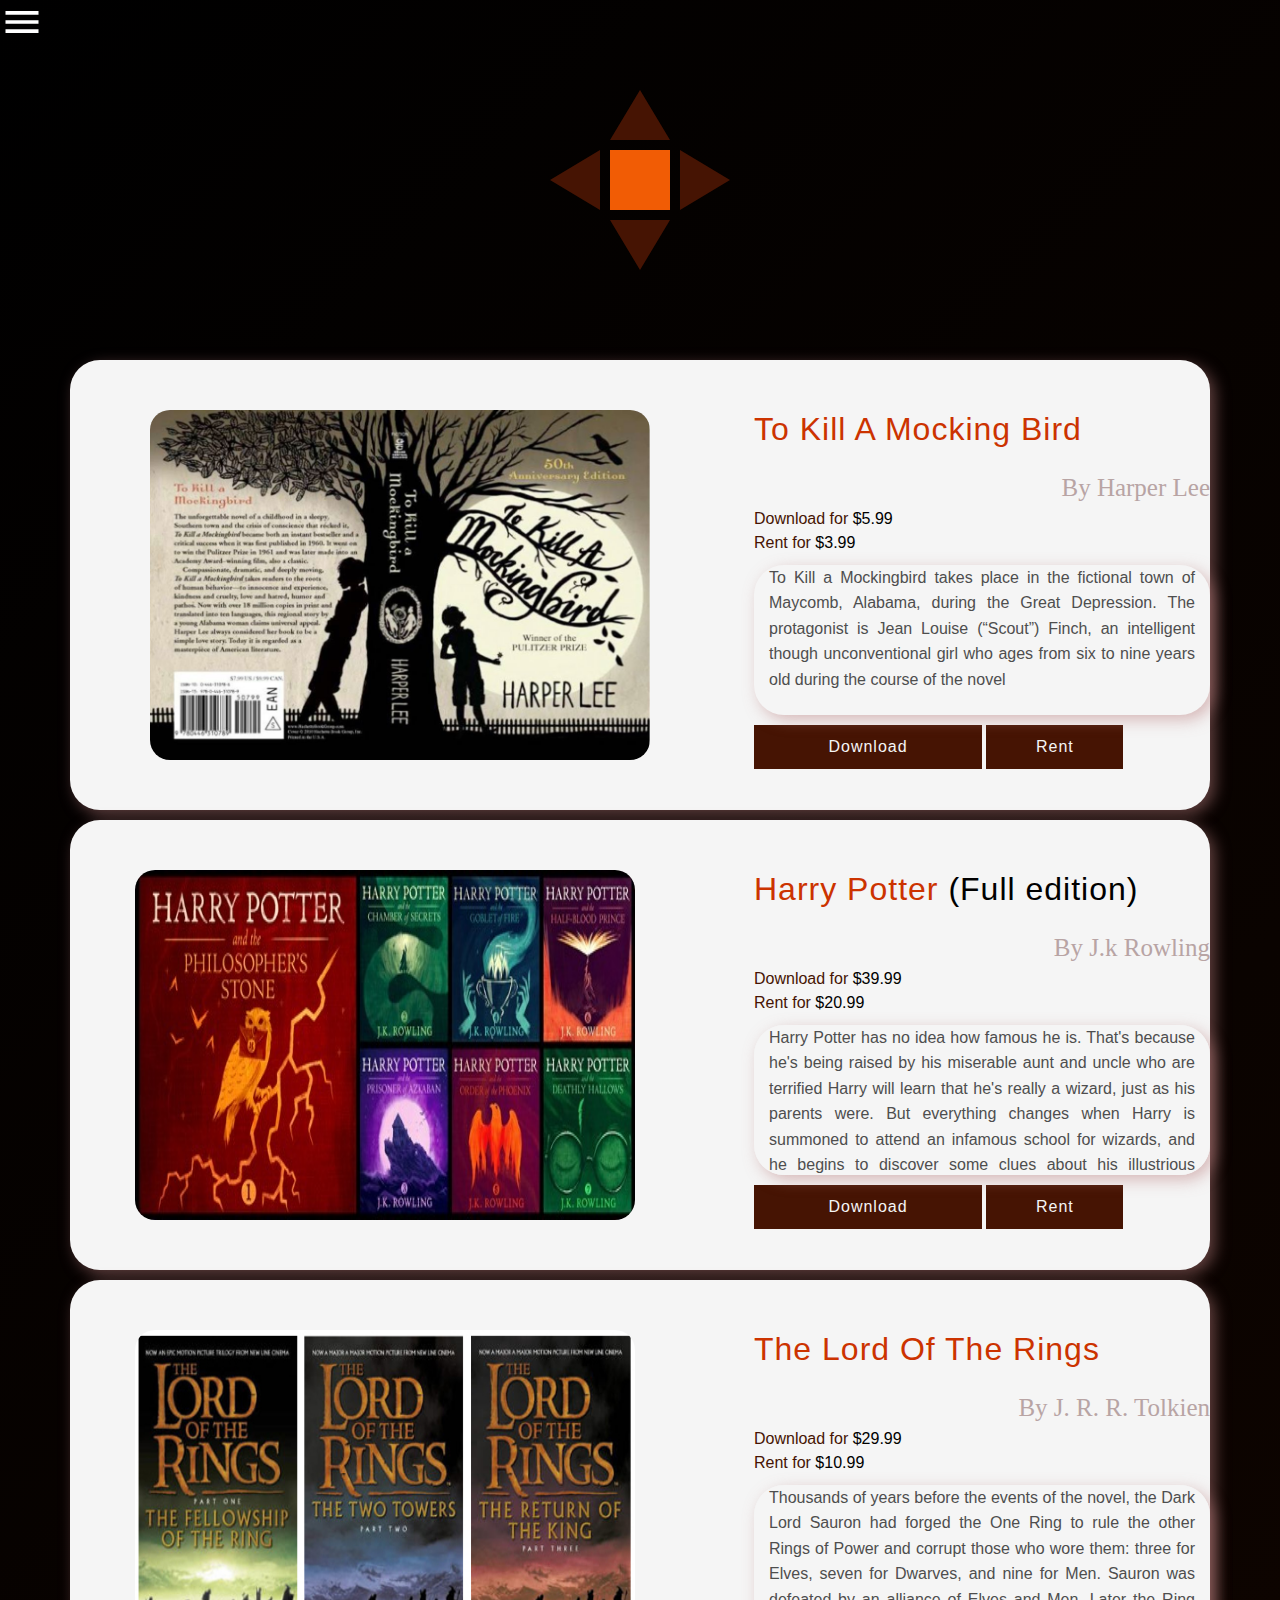
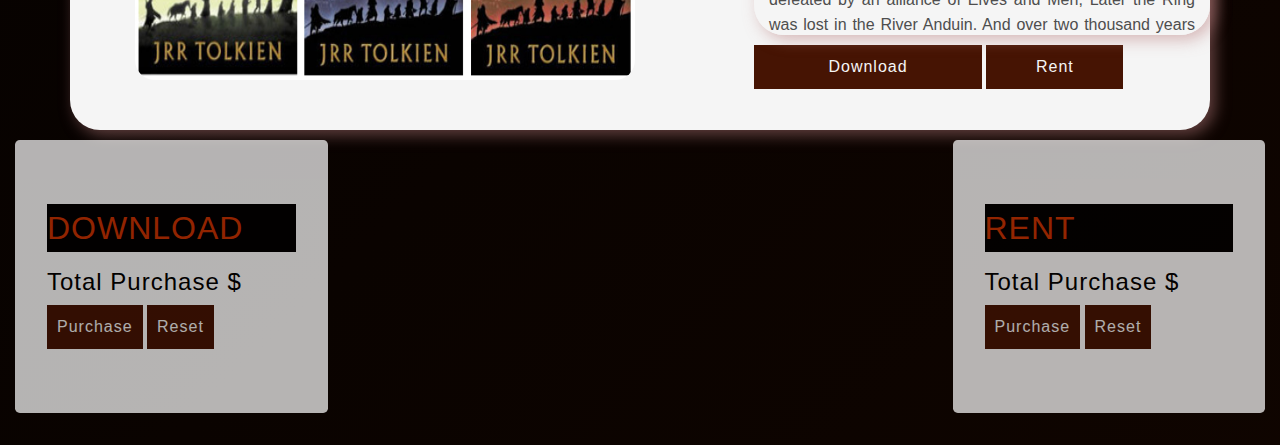
<file: Books/index.html>
<!DOCTYPE html>
<html lang="en">
<head>
    <meta charset="UTF-8">
    <meta name="viewport" content="width=device-width, initial-scale=1.0">
    <meta http-equiv="X-UA-Compatible" content="ie=edge">
    <link rel="stylesheet" href="index.css">
    <link rel="stylesheet" href="https://stackpath.bootstrapcdn.com/bootstrap/4.3.1/css/bootstrap.min.css" integrity="sha384-ggOyR0iXCbMQv3Xipma34MD+dH/1fQ784/j6cY/iJTQUOhcWr7x9JvoRxT2MZw1T" crossorigin="anonymous">
    <link href="https://unpkg.com/aos@2.3.1/dist/aos.css" rel="stylesheet">
    <link rel="stylesheet" href="https://fonts.googleapis.com/css?family=Open+Sans:300" type="text/css" />
    <title>books</title>
</head>
<body>
  <!----Navbar---->
    <header>
      <nav class=" menu  fixed-top">
        <input id ="menu__toggle" type="checkbox" class='menu__toggle'/>
        <label for="menu__toggle" class="menu__toggle-label">
          <svg preserveAspectRatio='xMinYMin' viewBox='0 0 24 24'>
            <path d='M3,6H21V8H3V6M3,11H21V13H3V11M3,16H21V18H3V16Z' />
          </svg>
          <svg preserveAspectRatio='xMinYMin' viewBox='0 0 24 24'>
            <path d="M19,6.41L17.59,5L12,10.59L6.41,5L5,6.41L10.59,12L5,17.59L6.41,19L12,13.41L17.59,19L19,17.59L13.41,12L19,6.41Z" />
          </svg>
        </label>
        <ol class='menu__content'>
          <li class="menu-item"><a href="#0">Home</a></li>
          <li class="menu-item"><a href="#0">Books</a></li>
          <li class="menu-item"><a href="#0">Books Events</a></li>
          <li class="menu-item"><a href="#0">About Us</a></li>
        </ol>
      </nav>
                  <!-----Logo------>
      <div class="this">
            <div class="perspective">
              <div class="sq"></div>
              <div class="s1"></div>
              <div class="s2"></div>
              <div class="s3"></div>
              <div class="s4"></div>
            </div>
            <div class="text">Escapism</div>
          </div>
    </header>
  <main>

    <!-- product one -->
    <div class="container">
      <div class="images col-lg-3">
        <img src="mockingbird2.jpg" height="350px"  />
      </div>
      <div class="product">
        <p>To Kill A Mocking Bird</p> 
      <div class="d-flex justify-content-end">
            <a href="https://en.wikipedia.org/wiki/Harper_Lee"> By Harper Lee</a>
      </div>
        <h8> Download for <span id="price-unit"> $5.99</span></h8> <br>
        <h8>Rent for <span id="rent-unit"> $3.99</span></h8>
        <p class="container desc">To Kill a Mockingbird takes place in the fictional town of Maycomb, Alabama, during the Great Depression. The protagonist is Jean Louise (“Scout”) Finch, an intelligent though unconventional girl who ages from six to nine years old during the course of the novel</p>
        <div class="buttons">
          <button onclick="download(1)" class="add" type="submit">Download</button>
          <button onclick="rent(1)" class="like" type="submit">Rent</button>
        </div>
      </div>
    </div>
    <!-- product two -->
    <div class="container">
        <div class="images">
          <img src="harrypotter.jpg" height="350px" />
        </div>
        <div class="product">
                <p>Harry Potter <span>(Full edition) </span></p> 
              <div class="d-flex justify-content-end">
                    <a href="https://en.wikipedia.org/wiki/J._K._Rowling"> By J.k Rowling</a>
              </div>
                <h8> Download for <span id="price-unit"> $39.99</span> </h8> <br>
                <h8>Rent for <span id="rent-unit"> $20.99</span> </h8>
                <p class="container desc">Harry Potter has no idea how famous he is. That's because he's being raised by his miserable aunt and uncle who are terrified Harry will learn that he's really a wizard, just as his parents were. But everything changes when Harry is summoned to attend an infamous school for wizards, and he begins to discover some clues about his illustrious birthright</p>
                <div class="buttons">
                  <button onclick="download(2)" class="add" type="submit">Download</button>
                  <button onclick="rent(2)" class="like" type="submit">Rent</button>
                </div>
              </div>
      </div>
      <!-- product three -->
      <div class="container">
          <div class="images">
            <img src="lordoftherings.jpg" height="350px" />
          </div>
          <div class="product">
                <p>The Lord Of The Rings </p> 
              <div class="d-flex justify-content-end">
                    <a href="https://en.wikipedia.org/wiki/J._R._R._Tolkien"> By J. R. R. Tolkien</a>
              </div>
                <h8> Download for <span id="price-unit"> $29.99</span></h8> <br>
                <h8>Rent for <span id="rent-unit"> $10.99</span></h8>
                <p class=" container desc">Thousands of years before the events of the novel, the Dark Lord Sauron had forged the One Ring to rule the other Rings of Power and corrupt those who wore them: three for Elves, seven for Dwarves, and nine for Men. Sauron was defeated by an alliance of Elves and Men, Later the Ring was lost in the River Anduin.
                        And over two thousand years later, the Ring was found by one of the river-folk called Déagol</p>
                <div class="buttons">
                  <button onclick="download(3)" class="add" type="submit">Download</button>
                  <button  onclick="rent(3)" class="like" type="submit">Rent</button>
                </div>
              </div>
        </div>
        <!-- Total Price -->
        <div class="col d-flex justify-content-between">
        <div class="jumbotron col-lg-3">
          <p class="type">DOWNLOAD </p>
            <h4>Total Purchase <span id="totPrice-download"></span>$</h4>
            <button onclick="purchaseD(1)" type="submit" value="Submit">Purchase</button>
            <button onclick="resetingD(1)" type="reset" value="Reset">Reset</button>
            </div>
            <div class="jumbotron col-lg-3 ">
              <p class="type">RENT </p>
                <h4>Total Purchase <span id="totPrice-rent"></span>$</h4>
                <button onclick="purchaseR(1)" type="submit" value="Submit">Purchase</button>
                <button  onclick="resetingR(1)" type="reset" value="Reset">Reset</button>
                </div>
      </div>
















  </main>
  






















<script src="https://unpkg.com/aos@2.3.1/dist/aos.js"></script>
<script>
        AOS.init();
      </script>
<script type="text/javascript" src="index.js"></script> 
<script src="https://code.jquery.com/jquery-3.3.1.slim.min.js" integrity="sha384-q8i/X+965DzO0rT7abK41JStQIAqVgRVzpbzo5smXKp4YfRvH+8abtTE1Pi6jizo" crossorigin="anonymous"></script>
<script src="https://cdnjs.cloudflare.com/ajax/libs/popper.js/1.14.7/umd/popper.min.js" integrity="sha384-UO2eT0CpHqdSJQ6hJty5KVphtPhzWj9WO1clHTMGa3JDZwrnQq4sF86dIHNDz0W1" crossorigin="anonymous"></script>
<script src="https://stackpath.bootstrapcdn.com/bootstrap/4.3.1/js/bootstrap.min.js" integrity="sha384-JjSmVgyd0p3pXB1rRibZUAYoIIy6OrQ6VrjIEaFf/nJGzIxFDsf4x0xIM+B07jRM" crossorigin="anonymous"></script>
</body>
</html>
</file>
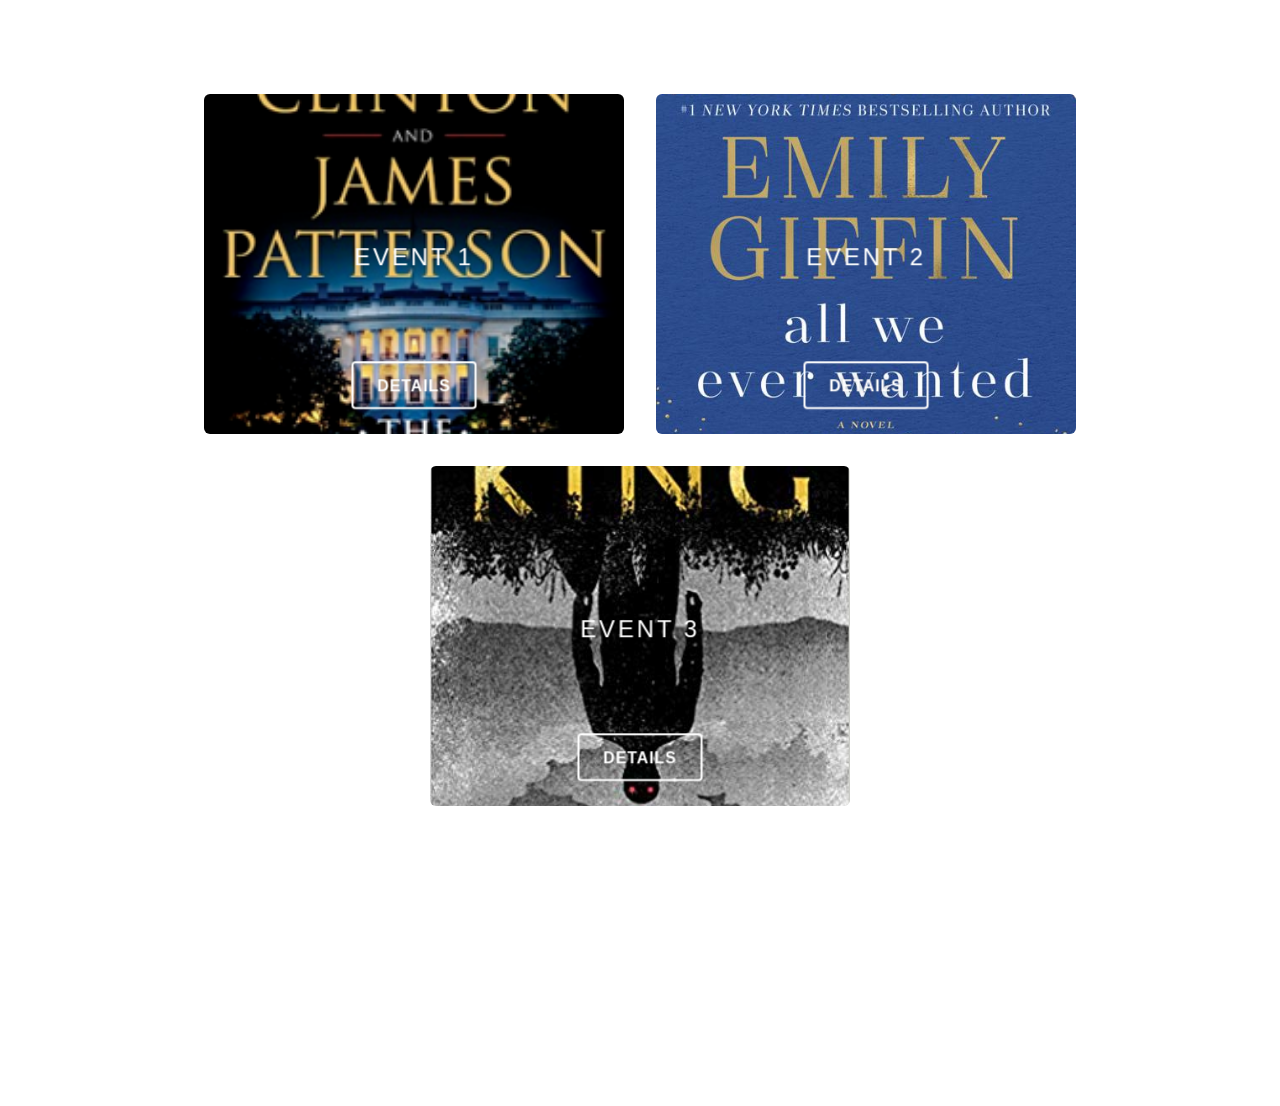
<file: group work/index.html>
<!DOCTYPE html>
<html lang="en">
<head>
	<meta charset="UTF-8">
	<meta name="viewport" content="width=device-width, initial-scale=1.0">
	<meta http-equiv="X-UA-Compatible" content="ie=edge">
	<title>Eevents Page</title>
	<link rel="stylesheet" href="style.css">

    
</head>
<body>
        <div class="wrapper">
                <div class="card">
                    <input type="checkbox" id="card1" class="more" aria-hidden="true">
                    <div class="content">
                        <div class="front" style="background-image: url('bestseller1.png')">
                            <div class="inner">
                                <h2>Event 1</h2>
                                <div class="rating">
                                    <i class="fas fa-star"></i>
                                    <i class="fas fa-star"></i>
                                    <i class="fas fa-star"></i>
                                    <i class="fas fa-star"></i>
                                    <i class="far fa-star"></i>
                                </div>
                                <label for="card1" class="button" aria-hidden="true">
                                    Details
                                </label>
                            </div>
                        </div>
                        <div class="back">
                            <div class="inner">
                                <div class="info">
                                    <span>5th</span>
                                    <div class="icon">
                                        <i class="fas fa-users"></i>
                                        <span>July</span>
                                    </div>
                                </div>
                                <div class="info">
                                    <span>4</span>
                                    <div class="icon">
                                        <i class="fas fa-door-open"></i>
                                        <span>PM</span>
                                    </div>
                                </div>
                                <div class="info">
                                    <span>3</span>
                                    <div class="icon">
                                        <i class="fas fa-bed"></i>
                                        <span>Book sales</span>
                                    </div>
                                </div>
                                <div class="info">
                                    <span>1</span>
                                    <div class="icon">
                                        <i class="fas fa-bath"></i>
                                        <span>Autographed Book</span>
                                    </div>
                                </div>
                                <div class="description">
                                    <p>Join us in our summer event hosted by "Jörgen" featuring one of the best sellers "THE PERSIDENT IS MISSING"</p>
                                    <p>By Bill Clinton and James Patterson.
                                       </p>
                                </div>
                                <div class="location">Sydney, Australia</div>
                                <div class="price">3€ Entry fee</div>
                                <label for="card1" class="button return" aria-hidden="true">
                                    <i class="fas fa-arrow-left"></i>
                                </label>
                            </div>
                        </div>
                    </div>
                    <div class="mapouter"><div class="gmap_canvas"><iframe width="400" height="300" id="gmap_canvas" src="https://maps.google.com/maps?q=sydney&t=&z=13&ie=UTF8&iwloc=&output=embed" frameborder="0" scrolling="no" marginheight="0" marginwidth="0"></iframe><a href="https://www.embedgooglemap.net/blog/best-wordpress-themes/">best wordpress themes</a></div><style>.mapouter{position:relative;text-align:right;height:300px;width:400px;}.gmap_canvas {overflow:hidden;background:none!important;height:300px;width:400px;}</style></div>
                </div>
                <div class="card">
                    <input type="checkbox" id="card2" class="more">
                    <div class="content">
                        <div class="front" style="background-image: url('bestseller2.png')">
                            <div class="inner">
                                <h2>Event 2</h2>
                                <div class="rating">
                                    <i class="fas fa-star"></i>
                                    <i class="fas fa-star"></i>
                                    <i class="fas fa-star"></i>
                                    <i class="fas fa-star-half-alt"></i>
                                    <i class="far fa-star"></i>
                                </div>
                                <label for="card2" class="button" aria-hidden="true">
                                    Details
                                </label>
                            </div>
                        </div>
                        <div class="back">
                            <div class="inner">
                                <div class="info">
                                    <span>4th</span>
                                    <div class="icon">
                                        <i class="fas fa-users"></i>
                                        <span>August</span>
                                    </div>
                                </div>
                                <div class="info">
                                    <span>3</span>
                                    <div class="icon">
                                        <i class="fas fa-door-open"></i>
                                        <span>PM</span>
                                    </div>
                                </div>
                                <div class="info">
                                    <span>2</span>
                                    <div class="icon">
                                        <i class="fas fa-bed"></i>
                                        <span>Signed Books</span>
                                    </div>
                                </div>
                                <div class="info">
                                    <span>1</span>
                                    <div class="icon">
                                        <i class="fas fa-bath"></i>
                                        <span>extra copy</span>
                                    </div>
                                </div>
                                <div class="description">
                                    <p>
                                        Event hosted by "Sven" featuring one of the best sellers of 2018 by the name of "all we ever wanted"
                                        
                                        By Emily Giffin</p>
                                    
                                </div>
                                <div class="location">Stockholm, Sweden</div>
                                <div class="price">69€ entry fee</div>
                                <label for="card2" class="button return" aria-hidden="true">
                                    <i class="fas fa-arrow-left"></i>
                                </label>
                            </div>
                        </div>
                    </div>
                    <div class="mapouter"><div class="gmap_canvas"><iframe width="400" height="300" id="gmap_canvas" src="https://maps.google.com/maps?q=stockholm&t=&z=13&ie=UTF8&iwloc=&output=embed" frameborder="0" scrolling="no" marginheight="0" marginwidth="0"></iframe><a href="https://www.embedgooglemap.net/blog/best-wordpress-themes/">best wordpress themes</a></div><style>.mapouter{position:relative;text-align:right;height:300px;width:400px;}.gmap_canvas {overflow:hidden;background:none!important;height:300px;width:400px;}</style></div>
                </div>
                
                <div class="card">
                    <input type="checkbox" id="card3" class="more">
                    <div class="content">
                        <div class="front" style="background-image: url('bestseller5.png')">
                            <div class="inner">
                                <h2>Event 3</h2>
                                <div class="rating">
                                    <i class="fas fa-star"></i>
                                    <i class="fas fa-star"></i>
                                    <i class="fas fa-star"></i>
                                    <i class="fas fa-star"></i>
                                    <i class="fas fa-star"></i>
                                </div>
                                <label for="card3" class="button" aria-hidden="true">
                                    Details
                                </label>
                            </div>
                        </div>
                        <div class="back">
                            <div class="inner">
                                <div class="info">
                                    <span>4th</span>
                                    <div class="icon">
                                        <i class="fas fa-users"></i>
                                        <span>September</span>
                                    </div>
                                </div>
                                <div class="info">
                                    <span>5</span>
                                    <div class="icon">
                                        <i class="fas fa-door-open"></i>
                                        <span>PM</span>
                                    </div>
                                </div>
                                <div class="info">
                                    <span>5</span>
                                    <div class="icon">
                                        <i class="fas fa-bed"></i>
                                        <span>Book sales</span>
                                    </div>
                                </div>
                                <div class="info">
                                    <span>2</span>
                                    <div class="icon">
                                        <i class="fas fa-bath"></i>
                                        <span>extra copies</span>
                                    </div>
                                </div>
                                <div class="description">
                                    <p>Event hosted By "Water Sheep" featuring one of the best sellers "THE OUTSIDER"</p>
                                    <p>By Stephen King</p>
                                        
                                </div>
                                <div class="location">Area 51, Nevada</div>
                                <div class="price">420€ entry fee</div>
                                <label for="card3" class="button return" aria-hidden="true">
                                    <i class="fas fa-arrow-left"></i>
                                </label>
                            </div>
                        </div>
                    </div>
                    <div class="mapouter"><div class="gmap_canvas"><iframe width="400" height="300" id="gmap_canvas" src="https://maps.google.com/maps?q=groom%20lake&t=&z=13&ie=UTF8&iwloc=&output=embed" frameborder="0" scrolling="no" marginheight="0" marginwidth="0"></iframe><a href="https://www.embedgooglemap.net/blog/best-wordpress-themes/">best wordpress themes</a></div><style>.mapouter{position:relative;text-align:right;height:300px;width:400px;}.gmap_canvas {overflow:hidden;background:none!important;height:300px;width:400px;}</style></div>
                </div>
                
            </div>
	
</body>
</html>
</file>
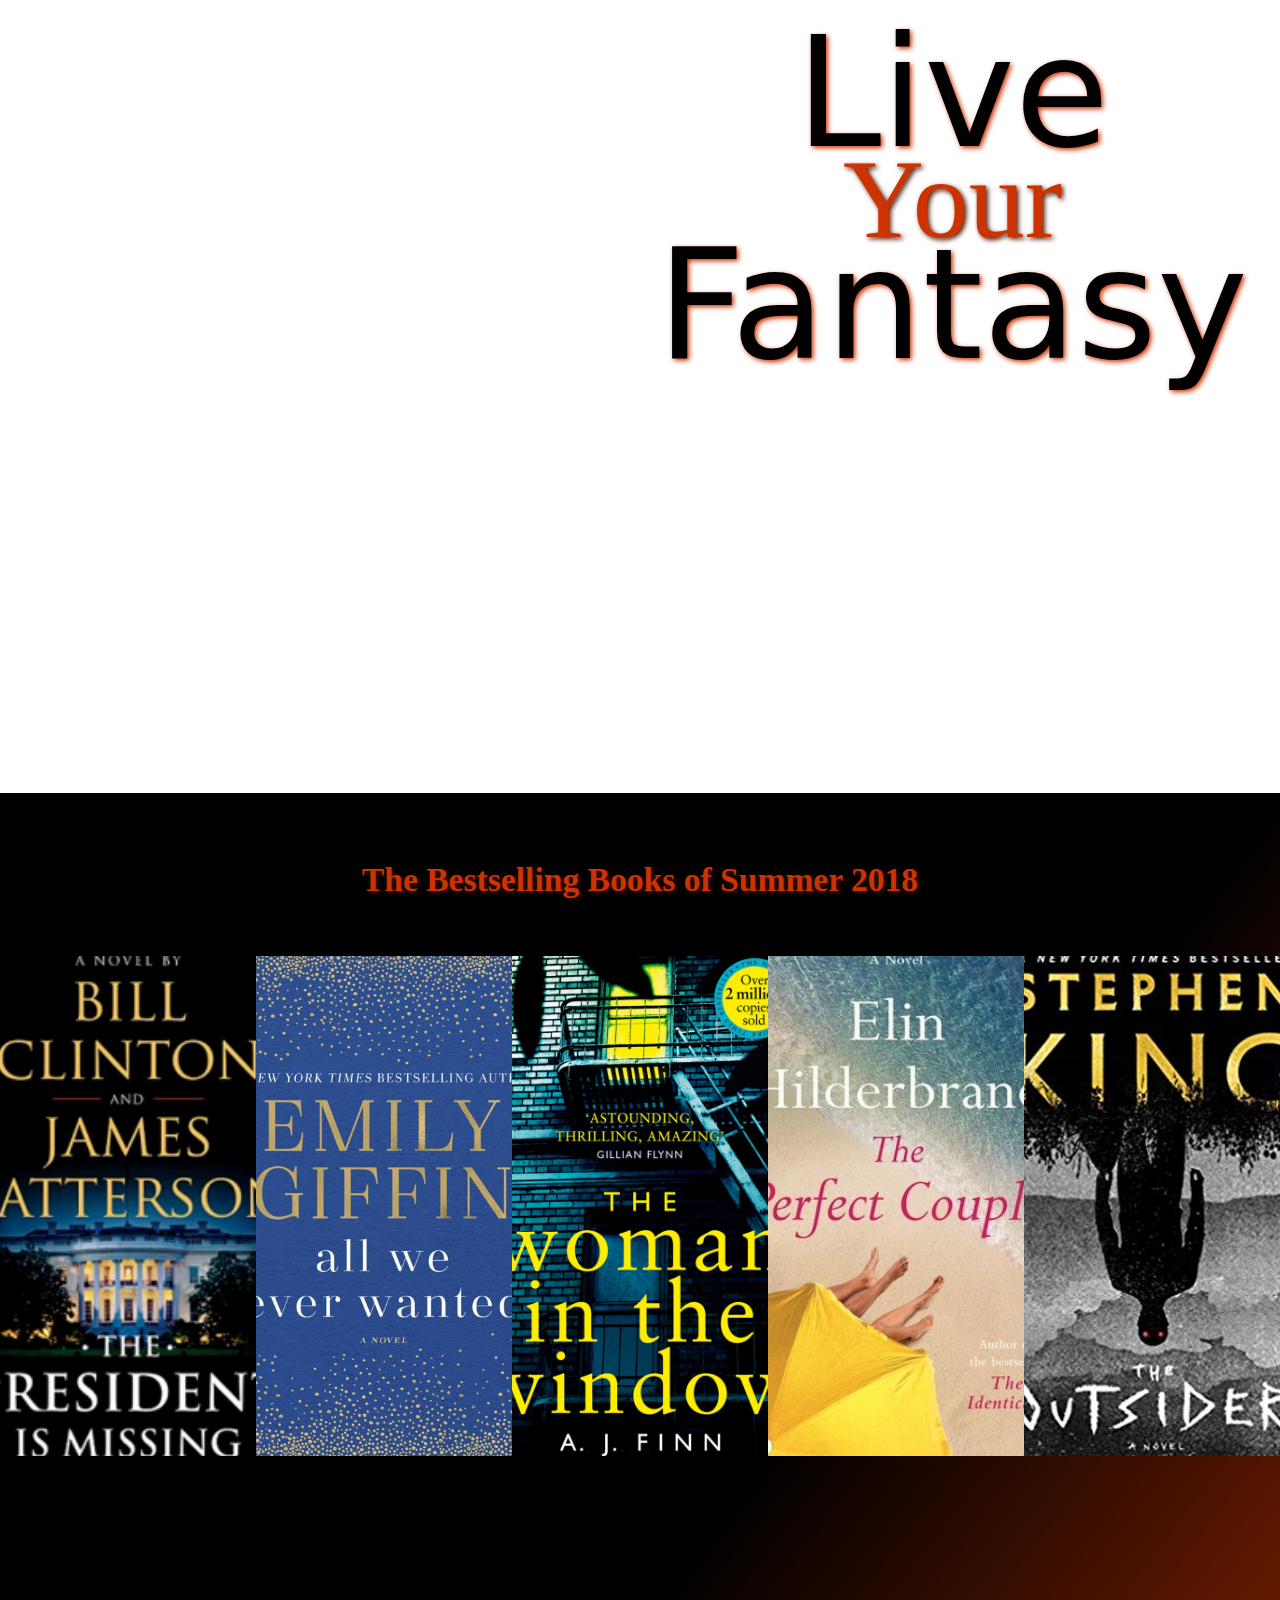
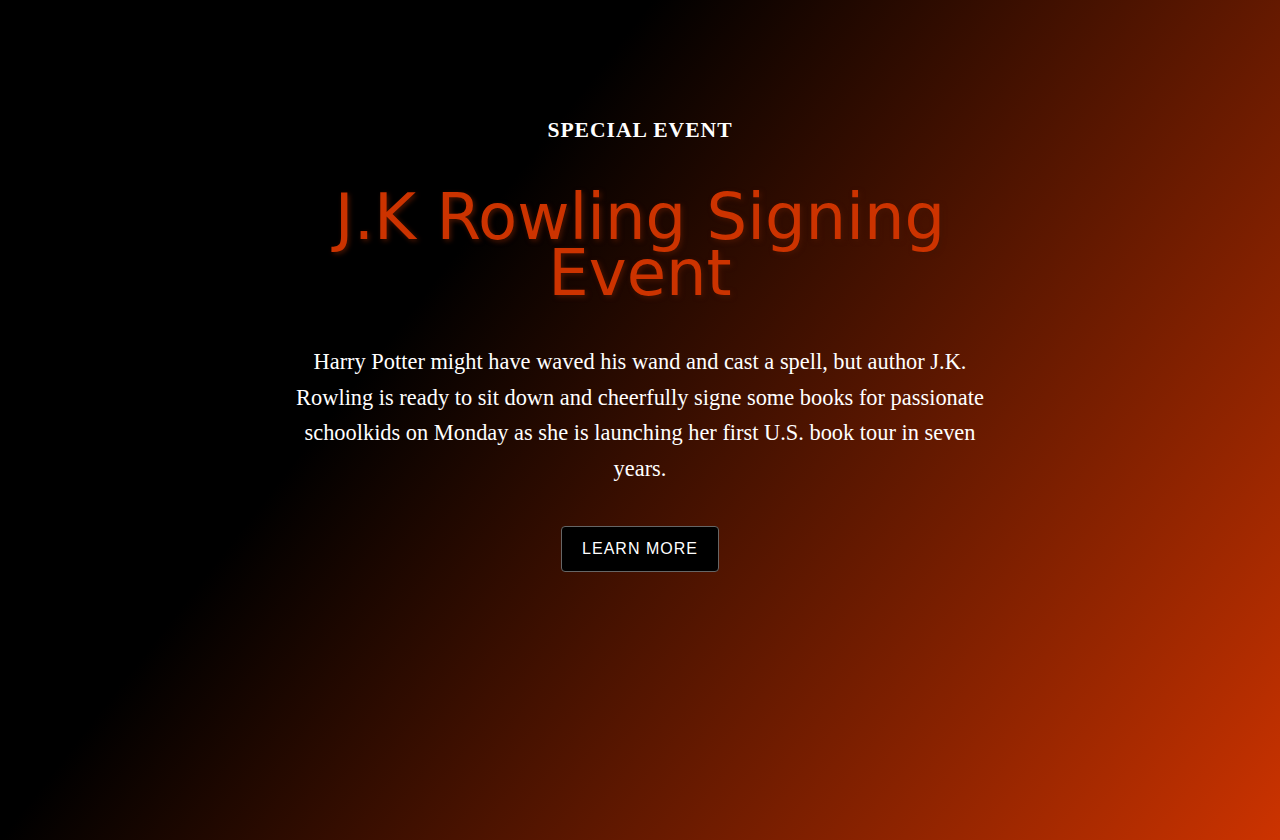
<file: Sign Up/index.html>
<!DOCTYPE html>
<html lang="en">
<head>
    <meta charset="UTF-8">
    <meta name="viewport" content="width=device-width, initial-scale=1.0">
    <meta http-equiv="X-UA-Compatible" content="ie=edge">
    <link rel="stylesheet" href="index.css">
    <title>Escapism</title>
</head>
 <body>
  <nav class=" menu  fixed-top">
    <input id ="menu__toggle" type="checkbox" class='menu__toggle'/>
    <label for="menu__toggle" class="menu__toggle-label">
      <svg preserveAspectRatio='xMinYMin' viewBox='0 0 24 24'>
        <path d='M3,6H21V8H3V6M3,11H21V13H3V11M3,16H21V18H3V16Z' />
      </svg>
      <svg preserveAspectRatio='xMinYMin' viewBox='0 0 24 24'>
        <path d="M19,6.41L17.59,5L12,10.59L6.41,5L5,6.41L10.59,12L5,17.59L6.41,19L12,13.41L17.59,19L19,17.59L13.41,12L19,6.41Z" />
      </svg>
    </label>
    <ol class='menu__content'>
      <li class="menu-item"><a href="#0">Home</a></li>
      <li class="menu-item"><a href="#0">Books</a></li>
      <li class="menu-item"><a href="#0">Books Events</a></li>
      <li class="menu-item"><a href="#0">About Us</a></li>
    </ol>
  </nav>
  <!-- sign in -->
  
  <!-- main -->
              <header>
       <h1>Live<span>Your</span>Fantasy </h1>
   </header>
   <main>
         <div class="slider-container">
      <center><h2>The Bestselling Books of Summer 2018</h2></center>
      <div class="flexbox-slider flexbox-slider-1">
        <div class="flexbox-slide">
          <img src="bestseller1.png" alt="Slide Image">
          <div class="text-block">
 <div class="text">
   <p>The publishing event of 2018: Bill Clinton and James Patterson’s The President Is Missing is a superlative thriller…one that can really happen, and one that must not be missed.
       The President Is Missing confronts a threat so huge that it jeopardizes not just Pennsylvania Avenue and Wall Street, but all of America. Uncertainty and fear grip the nation...</p>
 </div>
          </div>
        </div>
        <div class="flexbox-slide">
          <img src="bestseller2.png" alt="Slide Image">
          <div class="text-block">
 <div class="text">
   <p>Nina Browning is living the good life after marrying into Nashville’s elite. More recently, her husband made a fortune selling his tech business, and their adored son has been accepted to Princeton.
       Yet sometimes the middle-class small-town girl in Nina wonders if she’s strayed from the person she once was...</p>
 </div>
          </div>
        </div>
        <div class="flexbox-slide">
          <img src="bestseller3.png" alt="Slide Image">
          <div class="text-block">
 <div class="text">
   <p>For readers of Gillian Flynn and Tana French comes one of the decade’s most anticipated debuts, to be published in 36 languages around the world and already in development as a major film from Fox: a twisty, powerful Hitchcockian thriller about an agoraphobic woman who believes she witnessed a crime in a neighboring house.
       It isn’t paranoia if it’s really happening…</p>
 </div>
          </div>
        </div>
        <div class="flexbox-slide">
          <img src="bestseller4.png" alt="Slide Image">
          <div class="text-block">
 <div class="text">
   <p>It’s wedding season on Nantucket. The beautiful island is overrun with summer people — an annual source of aggravation for year-round residents. And that’s not the only tension brewing offshore...</p>
 </div>
          </div>
        </div>
        <div class="flexbox-slide">
          <img src="bestseller5.png" alt="Slide Image">
          <div class=" text-block">
 <div class="text">
   <p>An unspeakable crime. A confounding investigation. At a time when the King brand has never been stronger, he has delivered one of his most unsettling and compulsively readable stories. DNA evidence to go with the fingerprints and witnesses.
       An 11-year-old boy’s violated corpse is found in a town park. Eyewitnesses and fingerprints point unmistakably to one of Flint City’s most popular citizens...</p>
 </div>
          </div>
        </div>
      </div>
    </div>
  <!-- other -->
  
  <!-- special event -->
    <div class="container">
          <div class="item">
 <h3>Special Event</h3>
 <h1>J.K Rowling Signing Event</h1>
 <p>
     Harry Potter might have waved his wand and cast a spell, but author J.K. Rowling is ready to sit down and cheerfully signe some books for passionate schoolkids on Monday as she is launching her first U.S. book tour in seven years.
   </p>
 <a href="#"><button class="btn btn-primary"> Learn More </button></a>
          </div>
        </div>
   </main>
  <footer>
    <div class="hero-container">
   
    </div>
  </footer>






<script src="index.js"></script> 
<script src="https://code.jquery.com/jquery-3.3.1.slim.min.js" integrity="sha384-q8i/X+965DzO0rT7abK41JStQIAqVgRVzpbzo5smXKp4YfRvH+8abtTE1Pi6jizo" crossorigin="anonymous"></script>
<script src="https://cdnjs.cloudflare.com/ajax/libs/popper.js/1.14.7/umd/popper.min.js" integrity="sha384-UO2eT0CpHqdSJQ6hJty5KVphtPhzWj9WO1clHTMGa3JDZwrnQq4sF86dIHNDz0W1" crossorigin="anonymous"></script>
<script src="https://stackpath.bootstrapcdn.com/bootstrap/4.3.1/js/bootstrap.min.js" integrity="sha384-JjSmVgyd0p3pXB1rRibZUAYoIIy6OrQ6VrjIEaFf/nJGzIxFDsf4x0xIM+B07jRM" crossorigin="anonymous"></script>
</body>
</html>
</file>
<file: Books/index.css>
body {
	
	color: #fff;
	background: linear-gradient(-45deg, #5f514c ,#ff2b00, #140600,  #000000);
	background-size: 400% 400%;
	-webkit-animation: Gradient 15s ease infinite;
	-moz-animation: Gradient 15s ease infinite;
	animation: Gradient 15s ease infinite;
}

@-webkit-keyframes Gradient {
	10% {
		background-position: 0% 50%
	}
	50% {
		background-position: 100% 50%
	}
	100% {
		background-position: 0% 50%
	}
}

@-moz-keyframes Gradient {
	0% {
		background-position: 0% 50%
	}
	50% {
		background-position: 100% 50%
	}
	100% {
		background-position: 0% 50%
	}
}

@keyframes Gradient {
	0% {
		background-position: 0% 50%
	}
	50% {
		background-position: 100% 50%
	}
	100% {
		background-position: 0% 50%
	}
}

h1,
h6 {
	font-family: 'Open Sans';
	font-weight: 300;
	text-align: center;
	position: absolute;
	top: 45%;
	right: 0;
	left: 0;
}
/******NAVBAR*******/
@import url("https://fonts.googleapis.com/css?family=Lato");
* {
  box-sizing: border-box;
 
}

svg {
  cursor: pointer;
  height: 44px;
  width: 44px;
}
svg path {
  fill: #fff;

}
svg path:hover{
	fill:#f5ab35;
	box-shadow: #cc3300;
}
ol {
  list-style-type: none;
}
a[href] {
  color: #b8a4a4;
  /* text-shadow: 2px 2px 5px #ffffff; */
  font-family: 'Sucrose Bold Two';
  font-size: 25px;
  position: relative;
  text-decoration: none;
}
a[href]:hover:after {
  -webkit-transform: scaleX(1);
          transform: scaleX(1);
}
a[href]:after {
  content: '';
  position: absolute;
  top: 100%;
  height: 4px;
  background: #fff;
  left: 0;
  right: 0;
  transition: -webkit-transform 0.15s;
  transition: transform 0.15s;
  transition: transform 0.15s, -webkit-transform 0.15s;
  -webkit-transform-origin: left;
          transform-origin: left;
  -webkit-transform: scaleX(0);
          transform: scaleX(0);
}
.menu {
  position: relative;
  width: 250px;
}
.menu__content {
  color: #fff;
  /* font-family: 'Times New Roman', Times, serif;
  font-size: 20px; */
  text-decoration: none;
  margin: 0;
  padding: 0 0 25px 0;
  position: absolute;
  right: 100%;
  top: 0;
  width: 250px;
  z-index: 2;
}
.menu__toggle-label {
  height: 44px;
  left: 0;
  position: absolute;
  width: 44px;
}
.menu__toggle-label svg {
  left: 0;
  position: absolute;
  top: 0;
  transition: -webkit-transform 0.15s;
  transition: transform 0.15s;
  transition: transform 0.15s, -webkit-transform 0.15s;
  z-index: 2;
}
.menu__toggle-label svg:nth-of-type(2) {
  left: 250px;
  -webkit-transform: scale(0);
          transform: scale(0);
}
.menu__toggle {
  opacity: 0;
  position: fixed;
}
.menu__toggle:checked ~ .menu__toggle-label {
  background: rgba(0,0,0,0.65);
  height: 100vh;
  left: 0;
  position: fixed;
  top: 0;
  transition: background 0.15s;
  width: 100vw;
}
.menu__toggle:checked ~ .menu__toggle-label svg:nth-of-type(1) {
  -webkit-transform: scale(0);
          transform: scale(0);
}
.menu__toggle:checked ~ .menu__toggle-label svg:nth-of-type(2) {
  left: 250px;
  -webkit-transform: scale(1);
          transform: scale(1);
  transition: -webkit-transform 0.15s;
  transition: transform 0.15s;
  transition: transform 0.15s, -webkit-transform 0.15s;
  transition-delay: 0.925s;
}
.menu__toggle:checked ~ .menu__content {
  -webkit-transform: translate(100%, 0);
          transform: translate(100%, 0);
}
.menu__toggle:checked ~ .menu__content .menu-item {
  -webkit-transform: translateX(0);
          transform: translateX(0);
  transition: border-color 0.15s, -webkit-transform 0.15s cubic-bezier(0.175, 0.885, 0.32, 1.275);
  transition: transform 0.15s cubic-bezier(0.175, 0.885, 0.32, 1.275), border-color 0.15s;
  transition: transform 0.15s cubic-bezier(0.175, 0.885, 0.32, 1.275), border-color 0.15s, -webkit-transform 0.15s cubic-bezier(0.175, 0.885, 0.32, 1.275);
}
.menu__toggle:checked ~ .menu__content .menu-item:nth-of-type(1) {
  border-color: #ec420e;
}
.menu__toggle:checked ~ .menu__content .menu-item:nth-of-type(1) a[href]:after {
  background: #ec420e;
}
.menu__toggle:checked ~ .menu__content .menu-item:nth-of-type(2) {
  border-color: #ad8410;
}
.menu__toggle:checked ~ .menu__content .menu-item:nth-of-type(2) a[href]:after {
  background: #ad8410;
}
.menu__toggle:checked ~ .menu__content .menu-item:nth-of-type(3) {
  border-color: #f5ab35;
}
.menu__toggle:checked ~ .menu__content .menu-item:nth-of-type(3) a[href]:after {
  background: #f5ab35;
}
.menu__toggle:checked ~ .menu__content .menu-item:nth-of-type(4) {
  border-color: #0a0400;
}
.menu__toggle:checked ~ .menu__content .menu-item:nth-of-type(4) a[href]:after {
  background: #0a0400;
}

.menu__toggle:checked ~ .menu__content .menu-item:nth-of-type(1) {
  transition-delay: 0.225s, 0.875s;
}
.menu__toggle:checked ~ .menu__content .menu-item:nth-of-type(2) {
  transition-delay: 0.275s, 0.875s;
}
.menu__toggle:checked ~ .menu__content .menu-item:nth-of-type(3) {
  transition-delay: 0.325s, 0.875s;
}
.menu__toggle:checked ~ .menu__content .menu-item:nth-of-type(3) .menu-item:nth-of-type(1) {
  transition-delay: 0.375s, 0.875s;
}
.menu__toggle:checked ~ .menu__content .menu-item:nth-of-type(3) .menu-item:nth-of-type(2) {
  transition-delay: 0.425s, 0.875s;
}
.menu__toggle:checked ~ .menu__content .menu-item:nth-of-type(3) .menu-item:nth-of-type(3) {
  transition-delay: 0.475s, 0.875s;
}
.menu__toggle:checked ~ .menu__content .menu-item:nth-of-type(4) {
  transition-delay: 0.525s, 0.875s;
}
.menu__toggle:checked ~ .menu__content .menu-item:nth-of-type(4) .menu-item:nth-of-type(1) {
  transition-delay: 0.575s, 0.875s;
}
.menu__toggle:checked ~ .menu__content .menu-item:nth-of-type(4) .menu-item:nth-of-type(2) {
  transition-delay: 0.625s, 0.875s;
}
.menu__toggle:checked ~ .menu__content .menu-item:nth-of-type(4) .menu-item:nth-of-type(3) {
  transition-delay: 0.675s, 0.875s;
}
.menu__toggle:checked ~ .menu__content .menu-item:nth-of-type(5) {
  transition-delay: 0.725s, 0.875s;
}
.menu__content > .menu-item {
  border-left: 8px solid transparent;
}
.menu__content > .menu-item > a {
  line-height: 44px;
  min-width: 60px;
}
.sub-menu {
  padding: 0 0 0 44px;
}
.menu-item {
  line-height: 44px;
  min-height: 44px;
  padding: 0 12px;
  -webkit-transform: translateX(-100%);
          transform: translateX(-100%);
}
.menu-item .menu-item {
  -webkit-transform: translateX(-150%);
          transform: translateX(-150%);
}
  
        /*********Logo********/
  
        .this {
            width: 160px;
            height: 160px;
            cursor: pointer;
            position: relative;
            margin: 100px auto;
          }
          .this .sq {
            width: 60px;
            height: 60px;
            background: #f15c05;
            position: absolute;
            left: 50px;
            top: 50px;
          }
          .this .s1 {
            display: inline-block;
            border-left: 30px solid transparent;
            border-right: 30px solid transparent;
            border-top: 0 solid transparent;
            border-bottom: 50px solid #461403;;
            position: absolute;
            left: 50px;
            -webkit-transform: translateY(-10px);
            -moz-transform: translateY(-10px);
            -ms-transform: translateY(-10px);
            -o-transform: translateY(-10px);
            transform: translateY(-10px);
            -webkit-transform-origin: 50% 100%;
            -moz-transform-origin: 50% 100%;
            -ms-transform-origin: 50% 100%;
            -o-transform-origin: 50% 100%;
            transform-origin: 50% 100%;
            -webkit-transition: all 1s ease-in-out;
            -moz-transition: all 1s ease-in-out;
            transition: all 1s ease-in-out;
            top: 0;
          }
          .this .s2 {
            display: inline-block;
            border-left: 30px solid transparent;
            border-right: 30px solid transparent;
            border-top: 50px solid #461403;;
            border-bottom: 0 solid transparent;
            position: absolute;
            bottom: 0;
            -webkit-transform: translateY(10px);
            -moz-transform: translateY(10px);
            -ms-transform: translateY(10px);
            -o-transform: translateY(10px);
            transform: translateY(10px);
            -webkit-transform-origin: 50% 0;
            -moz-transform-origin: 50% 0;
            -ms-transform-origin: 50% 0;
            -o-transform-origin: 50% 0;
            transform-origin: 50% 0;
            -webkit-transition: all 1s ease-in-out;
            -moz-transition: all 1s ease-in-out;
            transition: all 1s ease-in-out;
            left: 50px;
          }
          .this .s3 {
            display: inline-block;
            border-left: 0 solid transparent;
            border-right: 50px solid #461403;
            border-top: 30px solid transparent;
            border-bottom: 30px solid transparent;
            position: absolute;
            left: 0;
            top: 50px;
            -webkit-transform: translateX(-10px);
            -moz-transform: translateX(-10px);
            -ms-transform: translateX(-10px);
            -o-transform: translateX(-10px);
            transform: translateX(-10px);
            -webkit-transform-origin: 100% 50%;
            -moz-transform-origin: 100% 50%;
            -ms-transform-origin: 100% 50%;
            -o-transform-origin: 100% 50%;
            transform-origin: 100% 50%;
            -webkit-transition: all 1s ease-in-out;
            -moz-transition: all 1s ease-in-out;
            transition: all 1s ease-in-out;
          }
          .this .s4 {
            display: inline-block;
            border-left: 50px solid #461403;
            border-right: 0 solid transparent;
            border-top: 30px solid transparent;
            border-bottom: 30px solid transparent;
            position: absolute;
            right: 0;
            top: 50px;
            -webkit-transform: translateX(10px);
            -moz-transform: translateX(10px);
            -ms-transform: translateX(10px);
            -o-transform: translateX(10px);
            transform: translateX(10px);
            -webkit-transform-origin: 0 50%;
            -moz-transform-origin: 0 50%;
            -ms-transform-origin: 0 50%;
            -o-transform-origin: 0 50%;
            transform-origin: 0 50%;
            -webkit-transition: all 1s ease-in-out;
            -moz-transition: all 1s ease-in-out;
            transition: all 1s ease-in-out;
          }
          .this .text {
            font-family: Helvetica, sans-serif;
            position: absolute;
            left: 53%;
            color: white;
            text-transform: uppercase;
            font-size: 1.2em;
            letter-spacing: 6px;
            bottom: 20px;
            opacity: 0;
            font-weight: 100;
            -webkit-transform: translateX(-50%);
            -moz-transform: translateX(-50%);
            -ms-transform: translateX(-50%);
            -o-transform: translateX(-50%);
            transform: translateX(-50%);
            -webkit-transition: all 100ms linear;
            -moz-transition: all 100ms linear;
            transition: all 100ms linear;
          }
          .this .perspective {
            -webkit-transform-style: preserve-3d;
            transform-style: preserve-3d;
            perspective: 300px;
            position: absolute;
            left: 50%;
            width: 160px;
            height: 160px;
            margin-left: -80px;
            -webkit-transform-origin: center;
            -moz-transform-origin: center;
            -ms-transform-origin: center;
            -o-transform-origin: center;
            transform-origin: center;
            -webkit-transform: rotateX(0deg);
            -moz-transform: rotateX(0deg);
            -ms-transform: rotateX(0deg);
            -o-transform: rotateX(0deg);
            transform: rotateX(0deg);
            -webkit-transition: all 1s ease-in-out;
            -moz-transition: all 1s ease-in-out;
            transition: all 1s ease-in-out;
          }
          .this:hover .perspective {
            -webkit-transform: rotateX(60deg) rotate(45deg);
            -moz-transform: rotateX(60deg) rotate(45deg);
            -ms-transform: rotateX(60deg) rotate(45deg);
            -o-transform: rotateX(60deg) rotate(45deg);
            transform: rotateX(60deg) rotate(45deg);
          }
          .this:hover .perspective .s1 {
            -webkit-transform: translateX(0) rotateX(-126.87deg);
            -moz-transform: translateX(0) rotateX(-126.87deg);
            -ms-transform: translateX(0) rotateX(-126.87deg);
            -o-transform: translateX(0) rotateX(-126.87deg);
            transform: translateX(0) rotateX(-126.87deg);
          }
          .this:hover .perspective .s2 {
            -webkit-transform: translateX(0) rotateX(126.87deg);
            -moz-transform: translateX(0) rotateX(126.87deg);
            -ms-transform: translateX(0) rotateX(126.87deg);
            -o-transform: translateX(0) rotateX(126.87deg);
            transform: translateX(0) rotateX(126.87deg);
          }
          .this:hover .perspective .s3 {
            -webkit-transform: translateX(0) rotateY(126.87deg);
            -moz-transform: translateX(0) rotateY(126.87deg);
            -ms-transform: translateX(0) rotateY(126.87deg);
            -o-transform: translateX(0) rotateY(126.87deg);
            transform: translateX(0) rotateY(126.87deg);
          }
          .this:hover .perspective .s4 {
            -webkit-transform: translateX(0) rotateY(-126.87deg);
            -moz-transform: translateX(0) rotateY(-126.87deg);
            -ms-transform: translateX(0) rotateY(-126.87deg);
            -o-transform: translateX(0) rotateY(-126.87deg);
            transform: translateX(0) rotateY(-126.87deg);
            border-left: 50px solid #cc3300;
          }
          .this:hover .text {
            opacity: 1;
            -webkit-transition: all 500ms linear 500ms;
            -moz-transition: all 500ms linear 500ms;
            transition: all 500ms linear 500ms;
          }
/* main */
  @import url("https://fonts.googleapis.com/css?family=Lato:400,700");
  .container {
    position: relative;
    margin: 10px;
    /* overflow: scroll; */
    width: 380px;
    height: 450px;
    background: #F5F5F5;
    box-shadow: 5px 5px 15px rgba(186, 126, 126, 0.5);
    border-radius: 30px;
  }
  
  p {
    font-size: 2em;
    color:  #cc3300;
    letter-spacing: 1px;
  }
  
  
  h8 {
    color:  #461403;
    margin-top: -5px;
   
  }
  span{
      color: #000000;
  }
 
  img {
    width: 500px;
    margin: 50px;
    border-radius: 20px;
   
  }
  
  .slideshow-buttons {
    top: 70%;
    display: none;
  }
  
  .product {
    position: absolute;
    width: 40%;
    height: 100%;
    top: 10%;
    left: 60%;
  }
  
   .desc {
    text-transform: none;
    letter-spacing: 0;
    /* margin-bottom: 17px; */
    overflow: scroll;
    color: #4E4E4E;
    font-size: 1em;
    line-height: 1.6em;
    margin-right: 55px;
    text-align: justify;
    width: 90px;
    height: 150px;
  }
  
  button {
    background:   #461403;
    padding: 10px;
    display: inline-block;
    outline: 0;
    border: 0;
    margin: -1px;
    border-radius: 2px;
    text-transform: uppercase;
    letter-spacing: 1px;
    color: #F5F5F5;
    cursor: pointer;
    
  }
  button:hover {
    background: linear-gradient(to bottom right, #000000 50%, #cc3300 100%);
    transition: all .4s ease-in-out;
  }
  
  .add {
    width: 50%;
  }
  
  .like {
    width: 30%;
  }
  
  .pick {
    margin-top: 11px;
    margin-bottom: 0;
    margin-left: 20px;
  }
  /* Check Out */
  .jumbotron{
    background-color: rgb(255, 255, 255) !important;
    opacity: 0.7 !important;
  
   
    
  }
  h4{
    font-size: 2em;
    color:  #000000;
    letter-spacing: 1px;

  }
  .type{
    background-color:black;
  }
  /* star rating */
</file>
<file: group work/style.css>
* {
  box-sizing: border-box;
}

body {
  margin: 0;
  display: flex;
  flex-direction: column;
  align-items: center;
  justify-content: center;
  height: 100vh;
  font-family: 'Montserrat', sans-serif;
}

.wrapper {
  display: flex;
  flex-flow: row wrap;
  justify-content: center;
}

.card {
  width: 420px;
  height: 340px;
  margin: 1em;
  perspective: 1500px;
}
.card .content {
  position: relative;
  width: 100%;
  height: 100%;
  transform-style: preserve-3d;
  transition: transform 0.8s cubic-bezier(0.75, 0, 0.85, 1);
}

.more {
  display: none;
}
.more:checked ~ .content {
  transform: rotateY(180deg);
}

.front,
.back {
  position: absolute;
  top: 0;
  left: 0;
  width: 100%;
  height: 100%;
  backface-visibility: hidden;
  transform-style: preserve-3d;
  border-radius: 6px;
}
.front .inner,
.back .inner {
  height: 100%;
  display: grid;
  padding: 1.5em;
  transform: translateZ(80px) scale(0.94);
}

.front {
  background-color: #fff;
  background-size: cover;
  background-position: center center;
}
.front:after {
  content: '';
  position: absolute;
  top: 0;
  left: 0;
  width: 100%;
  height: 100%;
  display: block;
  border-radius: 6px;
  backface-visibility: hidden;
  background: linear-gradient(40deg, rg#461403ba, rgba(255, 242, 166, 0.7));
}
.front .inner {
  grid-template-rows: 5fr 1fr 1fr 2fr 1fr;
  justify-items: center;
}
.front h2 {
  grid-row: 2;
  margin-bottom: 0.3em;
  text-transform: uppercase;
  letter-spacing: 3px;
  color: #fff;
  font-weight: 500;
  text-shadow: 0 0 6px rgba(0, 0, 0, 0.1);
}
.front .rating {
  grid-row: 3;
  color: rgba(255, 255, 255, 0.8);
  font-size: 14px;
  display: flex;
  flex-flow: row nowrap;
}
.front .rating i {
  margin: 0 1px;
}

.back {
  transform: rotateY(180deg);
  background-color: #fff;
  border: 2px solid #f0f0f0;
}
.back .inner {
  grid-template-rows: 1fr 2fr 1fr 2fr 14fr 1fr 1fr;
  grid-template-columns: repeat(4, auto);
  grid-column-gap: 0.8em;
  justify-items: center;
}
.back .info {
  position: relative;
  display: flex;
  align-items: center;
  color: #f16508;
  grid-row: 3;
}
.back .info:not(:first-of-type):before {
  content: '';
  position: absolute;
  left: -0.9em;
  height: 18px;
  width: 1px;
  background-color: #ccc;
}
.back .info span {
  font-size: 2em;
  font-weight: 700;
}
.back .info i {
  font-size: 1.2em;
}
.back .info i:before {
  background: linear-gradient(40deg,#461403, #461403);
  -webkit-text-fill-color: transparent;
  -webkit-background-clip: text;
}
.back .info .icon {
  margin-left: 0.3em;
}
.back .info .icon span {
  display: block;
  margin-top: -0.25em;
  font-size: 0.8em;
  font-weight: 600;
  white-space: nowrap;
}
.back .description {
  grid-row: 5;
  grid-column: 1/-1;
  font-size: 0.86em;
  border-radius: 5px;
  font-weight: 600;
  line-height: 1.4em;
  overflow: auto;
  color: #461403;
  padding-right: 10px;
}
.back .location,
.back .price {
  font-weight: 600;
  color: #355cc9;
  grid-row: 1;
  font-size: 0.86em;
}
.back .location {
  grid-column: 1/3;
  justify-self: left;
}
.back .price {
  grid-column: 3/-1;
  justify-self: right;
}
.back .button {
  grid-column: 1/-1;
  justify-self: center;
}

.button {
  grid-row: -1;
  text-transform: uppercase;
  letter-spacing: 1px;
  font-weight: 600;
  cursor: pointer;
  display: block;
  padding: 0 1.5em;
  height: 3em;
  line-height: 2.9em;
  min-width: 3em;
  background-color: transparent;
  border: solid 2px #fff;
  color: #fff;
  border-radius: 4px;
  text-align: center;
  left: 50%;
  backface-visibility: hidden;
  transition: 0.3s ease-in-out;
  text-shadow: 0 0 6px rgba(0, 0, 0, 0.3);
}
.button:hover {
  background-color: #fff;
  box-shadow: 0 0 50px rgba(0, 0, 0, 0.5);
  text-shadow: none;
  color: #355cc9;
}
.button.return {
  line-height: 3em;
  color: #355cc9;
  border-color: #355cc9;
  text-shadow: none;
}
.button.return:hover {
  background-color: #355cc9;
  color: #fff;
  box-shadow: none;
}

::-webkit-scrollbar {
  width: 5px;
}

::-webkit-scrollbar-track {
  background: #f1f1f1;
}

::-webkit-scrollbar-thumb {
  background: #859ddf;
}

::-webkit-scrollbar-thumb:hover {
  background: #355cc9;
}
</file>
<file: Sign Up/index.css>
/* body */
   @font-face {
    font-family: 'Sucrose Bold Two';
    src: url("https://s3-us-west-2.amazonaws.com/s.cdpn.io/4273/sucrose.woff2") format("woff2");
  }
  @font-face {
    font-family: 'IM Fell French Canon Pro';
    src: url("https://s3-us-west-2.amazonaws.com/s.cdpn.io/4273/im-fell-french-canon-pro.woff2") format("woff2");
  }
  * {
    box-sizing: border-box;
  }
  
  body {
    margin: 0;
  }
  
  header {
    background: url(https://www.zastavki.com/pictures/originals/2015/Drawn_wallpapers_Library_with_lots_of_books_093758_.jpg) no-repeat;
    padding-top: 61.93333333%;
    background-size: cover;
    font-family: 'Sucrose Bold Two';
  }
  
  header h1 {
    position: fixed;
    top: 2rem;
    right: 2rem;
    font-size: 12vw;
    line-height: .8;
    margin-top: 0;
    text-align: center;
    color: black;
    text-shadow: 2px 2px 5px #cc3300;
  }
  
  header h1 span {
    display: block;
    font-size: 8.75vw;
  }
  
  main {
    background: linear-gradient(to bottom right, #000000 50%, #cc3300 100%);
    position: relative;
    /* border: 1px solid #fff; */
    font-family: 'IM Fell French Canon Pro';
    font-size: 1.4rem;
     padding: 2rem 0; 
    line-height: 1.6;
  }
  
  @media all and (max-width: 400px) {
    main {
      padding: 2rem;
    }
  } 
  /********Nav*******/
  @import url("https://fonts.googleapis.com/css?family=Lato");
* {
  box-sizing: border-box;
 
}

svg {
  cursor: pointer;
  height: 44px;
  width: 44px;
}
svg path {
  fill: #fff;

}
svg path:hover{
	fill:#f5ab35;
	box-shadow: #cc3300;
}
ol {
  list-style-type: none;
}
a[href] {
  color: #fff;
  position: relative;
  text-decoration: none;
}
a[href]:hover:after {
  -webkit-transform: scaleX(1);
          transform: scaleX(1);
}
a[href]:after {
  content: '';
  position: absolute;
  top: 100%;
  height: 4px;
  background: #fff;
  left: 0;
  right: 0;
  transition: -webkit-transform 0.15s;
  transition: transform 0.15s;
  transition: transform 0.15s, -webkit-transform 0.15s;
  -webkit-transform-origin: left;
          transform-origin: left;
  -webkit-transform: scaleX(0);
          transform: scaleX(0);
}
.menu {
  position: relative;
  width: 250px;
}
.menu__content {
  color: #b8a4a4;
  text-shadow: 2px 2px 5px #ffffff;
  font-family: 'Sucrose Bold Two';
  font-size: 20px;
  text-decoration: none;
  margin: 0;
  padding: 0 0 25px 0;
  position: absolute;
  right: 100%;
  top: 0;
  width: 250px;
  z-index: 2;
}
.menu__toggle-label {
  height: 44px;
  left: 0;
  position: absolute;
  width: 44px;
}
.menu__toggle-label svg {
  left: 0;
  position: absolute;
  top: 0;
  transition: -webkit-transform 0.15s;
  transition: transform 0.15s;
  transition: transform 0.15s, -webkit-transform 0.15s;
  z-index: 2;
}
.menu__toggle-label svg:nth-of-type(2) {
  left: 250px;
  -webkit-transform: scale(0);
          transform: scale(0);
}
.menu__toggle {
  opacity: 0;
  position: fixed;
}
.menu__toggle:checked ~ .menu__toggle-label {
  background: rgba(0,0,0,0.65);
  height: 100vh;
  left: 0;
  position: fixed;
  top: 0;
  transition: background 0.15s;
  width: 100vw;
}
.menu__toggle:checked ~ .menu__toggle-label svg:nth-of-type(1) {
  -webkit-transform: scale(0);
          transform: scale(0);
}
.menu__toggle:checked ~ .menu__toggle-label svg:nth-of-type(2) {
  left: 250px;
  -webkit-transform: scale(1);
          transform: scale(1);
  transition: -webkit-transform 0.15s;
  transition: transform 0.15s;
  transition: transform 0.15s, -webkit-transform 0.15s;
  transition-delay: 0.925s;
}
.menu__toggle:checked ~ .menu__content {
  -webkit-transform: translate(100%, 0);
          transform: translate(100%, 0);
}
.menu__toggle:checked ~ .menu__content .menu-item {
  -webkit-transform: translateX(0);
          transform: translateX(0);
  transition: border-color 0.15s, -webkit-transform 0.15s cubic-bezier(0.175, 0.885, 0.32, 1.275);
  transition: transform 0.15s cubic-bezier(0.175, 0.885, 0.32, 1.275), border-color 0.15s;
  transition: transform 0.15s cubic-bezier(0.175, 0.885, 0.32, 1.275), border-color 0.15s, -webkit-transform 0.15s cubic-bezier(0.175, 0.885, 0.32, 1.275);
}
.menu__toggle:checked ~ .menu__content .menu-item:nth-of-type(1) {
  border-color: #ec420e;
}
.menu__toggle:checked ~ .menu__content .menu-item:nth-of-type(1) a[href]:after {
  background: #ec420e;
}
.menu__toggle:checked ~ .menu__content .menu-item:nth-of-type(2) {
  border-color: #ad8410;
}
.menu__toggle:checked ~ .menu__content .menu-item:nth-of-type(2) a[href]:after {
  background: #ad8410;
}
.menu__toggle:checked ~ .menu__content .menu-item:nth-of-type(3) {
  border-color: #f5ab35;
}
.menu__toggle:checked ~ .menu__content .menu-item:nth-of-type(3) a[href]:after {
  background: #f5ab35;
}
.menu__toggle:checked ~ .menu__content .menu-item:nth-of-type(4) {
  border-color: #0a0400;
}
.menu__toggle:checked ~ .menu__content .menu-item:nth-of-type(4) a[href]:after {
  background: #0a0400;
}

.menu__toggle:checked ~ .menu__content .menu-item:nth-of-type(1) {
  transition-delay: 0.225s, 0.875s;
}
.menu__toggle:checked ~ .menu__content .menu-item:nth-of-type(2) {
  transition-delay: 0.275s, 0.875s;
}
.menu__toggle:checked ~ .menu__content .menu-item:nth-of-type(3) {
  transition-delay: 0.325s, 0.875s;
}
.menu__toggle:checked ~ .menu__content .menu-item:nth-of-type(3) .menu-item:nth-of-type(1) {
  transition-delay: 0.375s, 0.875s;
}
.menu__toggle:checked ~ .menu__content .menu-item:nth-of-type(3) .menu-item:nth-of-type(2) {
  transition-delay: 0.425s, 0.875s;
}
.menu__toggle:checked ~ .menu__content .menu-item:nth-of-type(3) .menu-item:nth-of-type(3) {
  transition-delay: 0.475s, 0.875s;
}
.menu__toggle:checked ~ .menu__content .menu-item:nth-of-type(4) {
  transition-delay: 0.525s, 0.875s;
}
.menu__toggle:checked ~ .menu__content .menu-item:nth-of-type(4) .menu-item:nth-of-type(1) {
  transition-delay: 0.575s, 0.875s;
}
.menu__toggle:checked ~ .menu__content .menu-item:nth-of-type(4) .menu-item:nth-of-type(2) {
  transition-delay: 0.625s, 0.875s;
}
.menu__toggle:checked ~ .menu__content .menu-item:nth-of-type(4) .menu-item:nth-of-type(3) {
  transition-delay: 0.675s, 0.875s;
}
.menu__toggle:checked ~ .menu__content .menu-item:nth-of-type(5) {
  transition-delay: 0.725s, 0.875s;
}
.menu__content > .menu-item {
  border-left: 8px solid transparent;
}
.menu__content > .menu-item > a {
  line-height: 44px;
  min-width: 60px;
}
.sub-menu {
  padding: 0 0 0 44px;
}
.menu-item {
  line-height: 44px;
  min-height: 44px;
  padding: 0 12px;
  -webkit-transform: translateX(-100%);
          transform: translateX(-100%);
}
.menu-item .menu-item {
  -webkit-transform: translateX(-150%);
          transform: translateX(-150%);
}
/* singn in */


  
/********Main*********/
 .container {
   width: 100%;
   margin: 50px auto 0;
 }

 /* .container h1 {
   font-size: 25px;
   text-align: center;
 }
 h2{
   font-family: 'Merienda', cursive;
   color: rgb(255, 255, 255);
 }
 .container h1 span {
   position: relative;
   font-family: 'Merienda', cursive;
   color: rgb(255, 255, 255);
 }
 .container h1 span:after {
   position: absolute;
   left: 0;
   bottom: -10px;
   content: "~";
   width: 100%;
   text-align: center;
 }
 .container .subheader {
   text-align: center;
   margin-top: 15px;
 }
 
 .link {
   display: flex;
   justify-content: center;
   width: 800px;
   margin: 30px auto 0;
 }
 .link a {
   transition-property: all;
   transition-duration: 0.2s;
   transition-timing-function: linear;
   transition-delay: 0s;
   display: flex;
   align-items: center;
   flex-shrink: 0;
   margin-right: 40px;
   color: inherit;
   font-size: inherit;
   text-decoration: none;
 }
 .link a:hover {
   color: #CA9CE1;
 }
 .link a:last-child {
   margin-right: 0;
 }
 .link a i {
   color: #CA9CE1;
   margin-right: 9px;
   font-size: 30px;
 }
 
 .slider-containers {
   width: 100vh;
   margin-top: 60px;
 }
 
 .slider-container {
   margin-bottom: 60px;
 }
 .slider-container h2 {
   text-align: center;
 } */
 
 .flexbox-slider {
   margin-top: 50px;
 }
 .flexbox-slider {
   display: flex;
   width: 100%;
   height: 500px;
   visibility: hidden;
 }
 .flexbox-slider .flexbox-slide {
   transition-property: all;
   transition-duration: 0.3s;
   transition-timing-function: linear;
   transition-delay: 0s;
   width: 20%;
   height: 100%;
   position: relative;
   overflow: hidden;
   cursor: pointer;
   visibility: visible;
 }
 .flexbox-slider .flexbox-slide:after {
   position: absolute;
   top: 0;
   left: 0;
   content: "";
   display: block;
   width: 100%;
   height: 100%;
   background-color: rgba(255, 255, 255, 0.6);
   z-index: 2;
   opacity: 0;
 }
 .flexbox-slider .flexbox-slide img {
   position: absolute;
   top: 50%;
   left: 50%;
   -webkit-transform: translate(-50%, -50%);
  transform: translate(-50%, -50%);
   z-index: 1;
 }
 .flexbox-slider .flexbox-slide .text-block {
   position: absolute;
   left: 30px;
   bottom: 30px;
   max-width: 400px;
   padding: 20px;
   border-radius: 5px;
   background-color: rgba(0, 0, 0, 0.6);
   color: #fff;
   z-index: 4;
   visibility: hidden;
   opacity: 0;
 }
 .flexbox-slider .flexbox-slide .text-block h3 {
   font-size: 20px;
   font-weight: 700;
 }
 .flexbox-slider:hover .flexbox-slide:hover {
   flex-shrink: 0;
   width: 80%;
 }
 
 .flexbox-slider.flexbox-slider-1 .flexbox-slide .text-block {
   bottom: 60px;
 }
 .flexbox-slider.flexbox-slider-1:hover .flexbox-slide:hover .text-block {
   transition-property: all;
   transition-duration: 0.2s;
   transition-timing-function: linear;
   transition-delay: 0.5s;
   bottom: 30px;
   opacity: 1;
   visibility: visible;
 }
 span{
     color: #cc3300;
     text-shadow: 2px 2px 5px #461403;
     font-family: 'Sucrose Bold Two';
 }
 h2{
   
   color: #cc3300;
   text-shadow: 2px 2px 5px #461403;
   font-family: 'Sucrose Bold Two';
 }
img{
   width: 350px;
        
   border-radius: 10px;
}  
/****events****/
 @import url("https://fonts.googleapis.com/css?family=Open+Sans|Oswald:300,400,700");
html {
  font-size: 100%;
}

body {
  font-family: 'Open Sans', sans-serif;
  color: #fff;
  line-height: 1.6;
}

.img-responsive {
  max-width: 100%;
  height: auto;
  display: block;
}

h1 {
  text-align: center;
  font-family: "Oswald", sans;
  font-size: 4rem;
  font-weight: normal;
  line-height: 3.5rem;
  color: #cc3300;
  text-shadow: 2px 2px 5px #461403;
  
}

h3 {
  font-size: 1.35rem;
  line-height: 2rem;
  text-transform: uppercase;
  letter-spacing: 1px;
}

.container {
  margin: 0 auto;
  width: 100%;
  height: 100vh;
  display: flex;
  justify-content: center;
  align-items: center;
  background: url(https://media.giphy.com/media/3o7529o2bwGupeaaoo/giphy.gif);
  background-position: center center;
  background-repeat: no-repeat;
  background-size: cover;
  margin-top: 2%;
  margin-bottom: 2%;
}

.item {
  /* Padding is used for smaller screens */
  padding: 0 30px 0 30px;
  text-align: center;
}

.btn {
  text-transform: uppercase;
  letter-spacing: 1px;
  margin-top: 1rem;
  display: inline-block;
  line-height: 1.25rem;
  text-align: center;
  white-space: nowrap;
  vertical-align: middle;
  -webkit-user-select: none;
     -moz-user-select: none;
      -ms-user-select: none;
 user-select: none;
  border: 1px solid transparent;
  padding: .75rem 1.25rem;
  font-size: 1rem;
  border-radius: .25rem;
  transition: all .2s ease-in-out;
}
.btn.btn-primary {
  color: #fff;
  background-color: #000;
  border-color: #666;
}
.btn.btn-primary:hover {
  color: #fff;
  background-color: #333;
  border-color: #666;
}

@media (min-width: 992px) {
  .item {
    width: 80%;
  }
}
@media (min-width: 1200px) {
  .item {
    width: 60%;
  }
}
/* Footer */
.hero-container{
  background-color: #0a0400;
}
</file>
